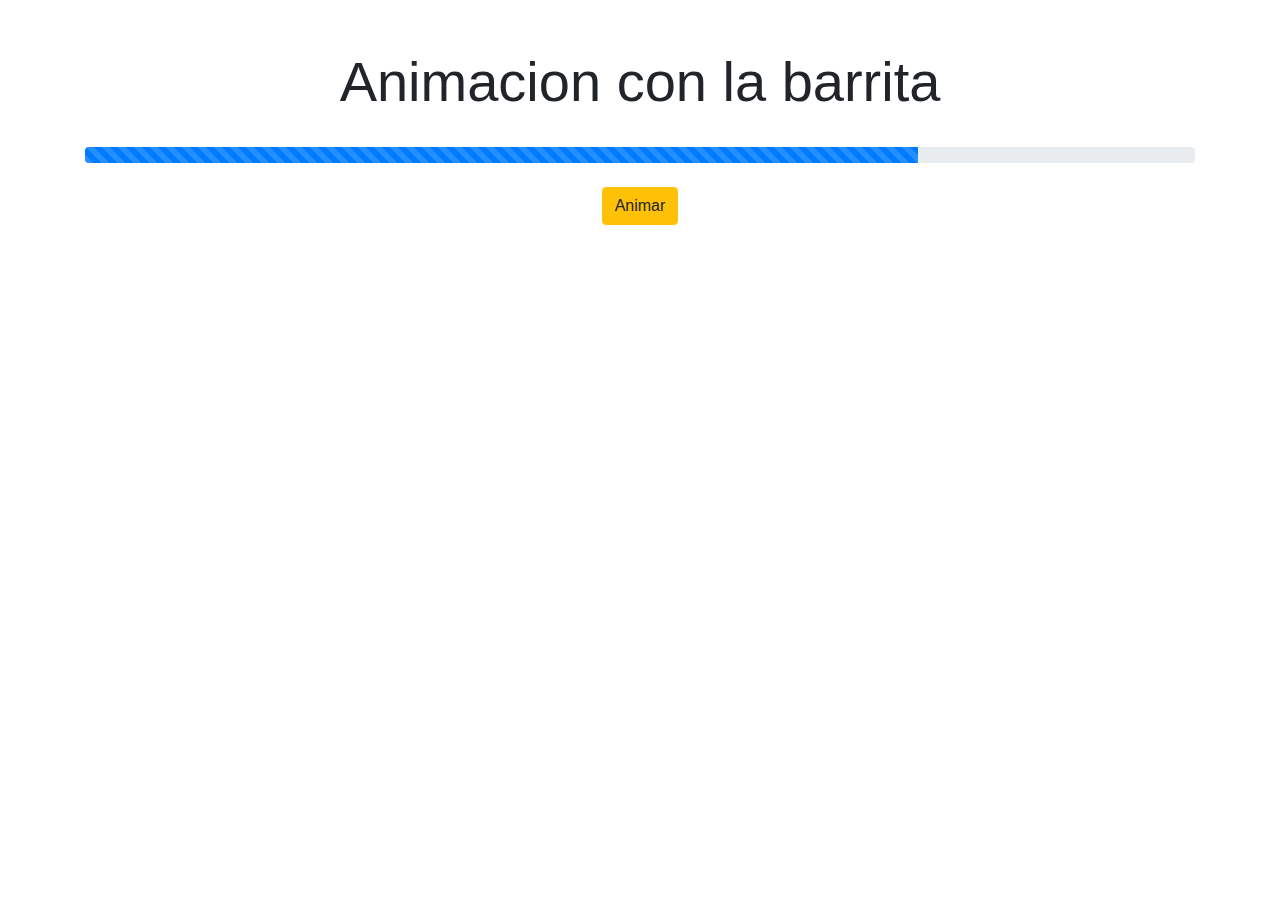
<file: animation_loading_bar/index.html>
<!DOCTYPE html>
<html lang="en">
<head>
    <meta charset="UTF-8">
    <meta name="viewport" content="width=device-width, initial-scale=1.0">
    <meta http-equiv="X-UA-Compatible" content="ie=edge">
    <link rel="stylesheet" href="https://stackpath.bootstrapcdn.com/bootstrap/4.3.1/css/bootstrap.min.css" integrity="sha384-ggOyR0iXCbMQv3Xipma34MD+dH/1fQ784/j6cY/iJTQUOhcWr7x9JvoRxT2MZw1T" crossorigin="anonymous">
    
    <title>Document</title>
</head>
<body>

    <div class="container text-center py-5">
        <h2 id="titulo" class="display-4">Animacion con la barrita</h2>
        <div class="py-4">
                <div class="progress">
                    <div id="barrita" class="progress-bar progress-bar-striped" role="progressbar" aria-valuenow="75" aria-valuemin="0" aria-valuemax="100" style="width: 75%"></div>
                </div>
            </div>
            <button id="boton" class="btn btn-warning">Animar</button>
        </div>
    </div>
    <script src="./app.js"></script>
    <script src="https://code.jquery.com/jquery-3.3.1.slim.min.js" integrity="sha384-q8i/X+965DzO0rT7abK41JStQIAqVgRVzpbzo5smXKp4YfRvH+8abtTE1Pi6jizo" crossorigin="anonymous"></script>
    <script src="https://cdnjs.cloudflare.com/ajax/libs/popper.js/1.14.7/umd/popper.min.js" integrity="sha384-UO2eT0CpHqdSJQ6hJty5KVphtPhzWj9WO1clHTMGa3JDZwrnQq4sF86dIHNDz0W1" crossorigin="anonymous"></script>
    <script src="https://stackpath.bootstrapcdn.com/bootstrap/4.3.1/js/bootstrap.min.js" integrity="sha384-JjSmVgyd0p3pXB1rRibZUAYoIIy6OrQ6VrjIEaFf/nJGzIxFDsf4x0xIM+B07jRM" crossorigin="anonymous"></script>
</body>
</html>
</file>
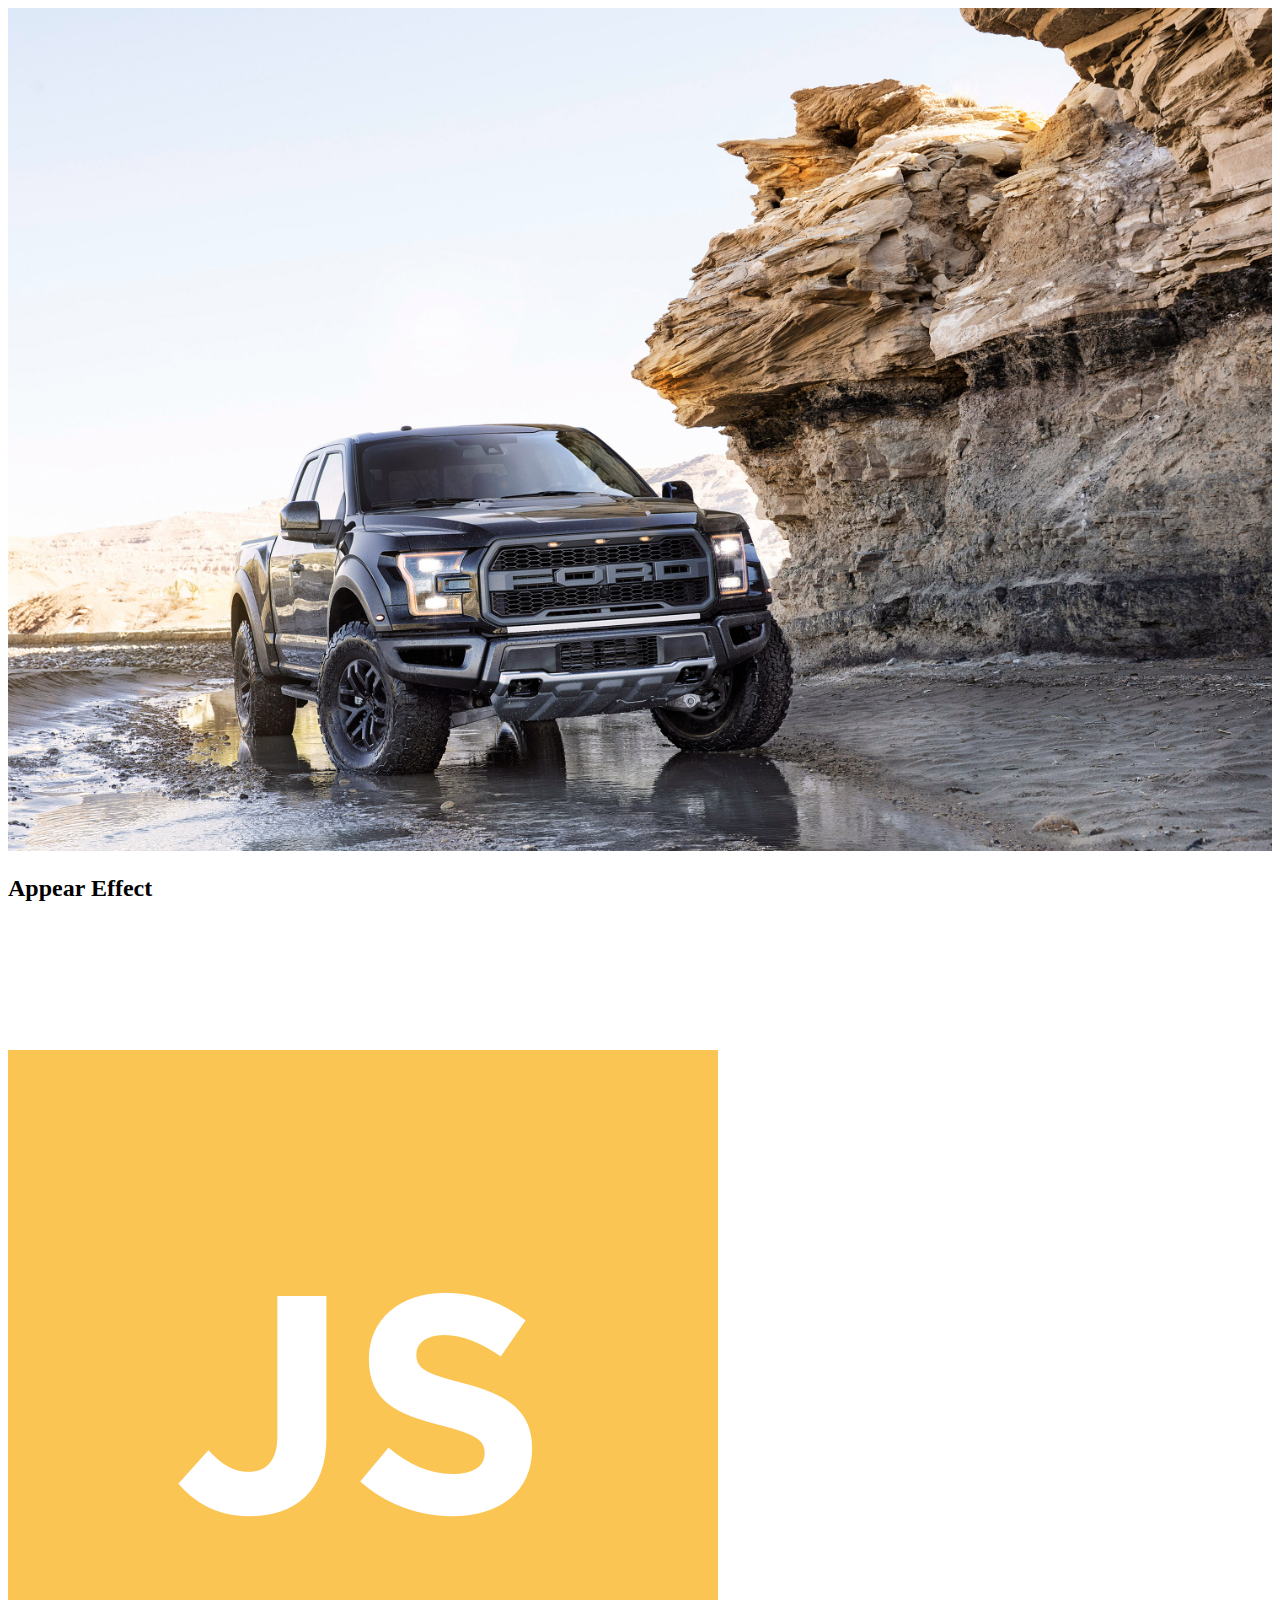
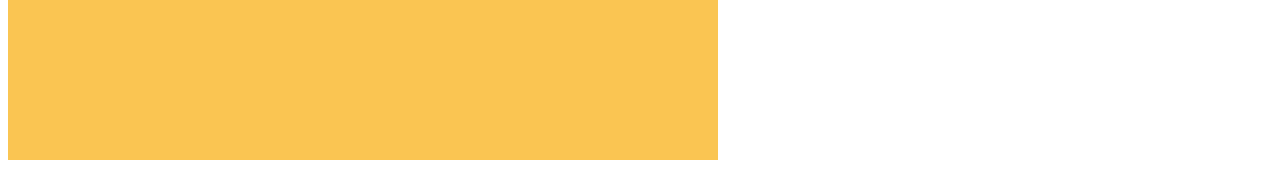
<file: scroll_down_visual_effect/index.html>
<!DOCTYPE html>
<html lang="en">
<head>
    <meta charset="UTF-8">
    <meta name="viewport" content="width=device-width, initial-scale=1.0">
    <meta http-equiv="X-UA-Compatible" content="ie=edge">
    <link rel="stylesheet" href="https://fonts.googleapis.com/css?family=Montserrat" rel="stylesheet">
    <link rel="stylesheet" href="./style.css">
    <title>Document</title>
</head>
<body>
    <header>
        <img src="./img.jpg" alt="">
    </header>
    <div class="intro">
        <div class="intro-title">
            <h2>Appear Effect</h2>
        </div>
        <div class="intro-content">
            <div class="intro-text">
                <h3>Take amazing shots</h3>
                <p>Lorem ipsum dolor sit, amet consectetur adipisicing elit. Eligendi nobis fugit soluta earum error consectetur possimus impedit, aut odit, at eos nostrum quasi, dolorem laudantium natus cupiditate ullam quas maiores.</p>
            </div>
            <img src="js.png" alt="">
        </div>
    </div>
    <div class="empty">
    </div>
    <script src="app.js"></script>
</body>
</html>
</file>
<file: scroll_down_visual_effect/style.css>
header img{
    max-width: 100%;
    object-fit: cover;
    background-size:cover;
    background-position: center;
    overflow: hidden;
}

.intro-text{
    width: 30%;
    opacity: 0;
    transform: translate(20px);
    transition: 0.5s all ease-in-out;
    
}

/*we want to add this with JS*/
.intro-appear{
    opacity: 1;
    transform: translateY(0px);
}
</file>
